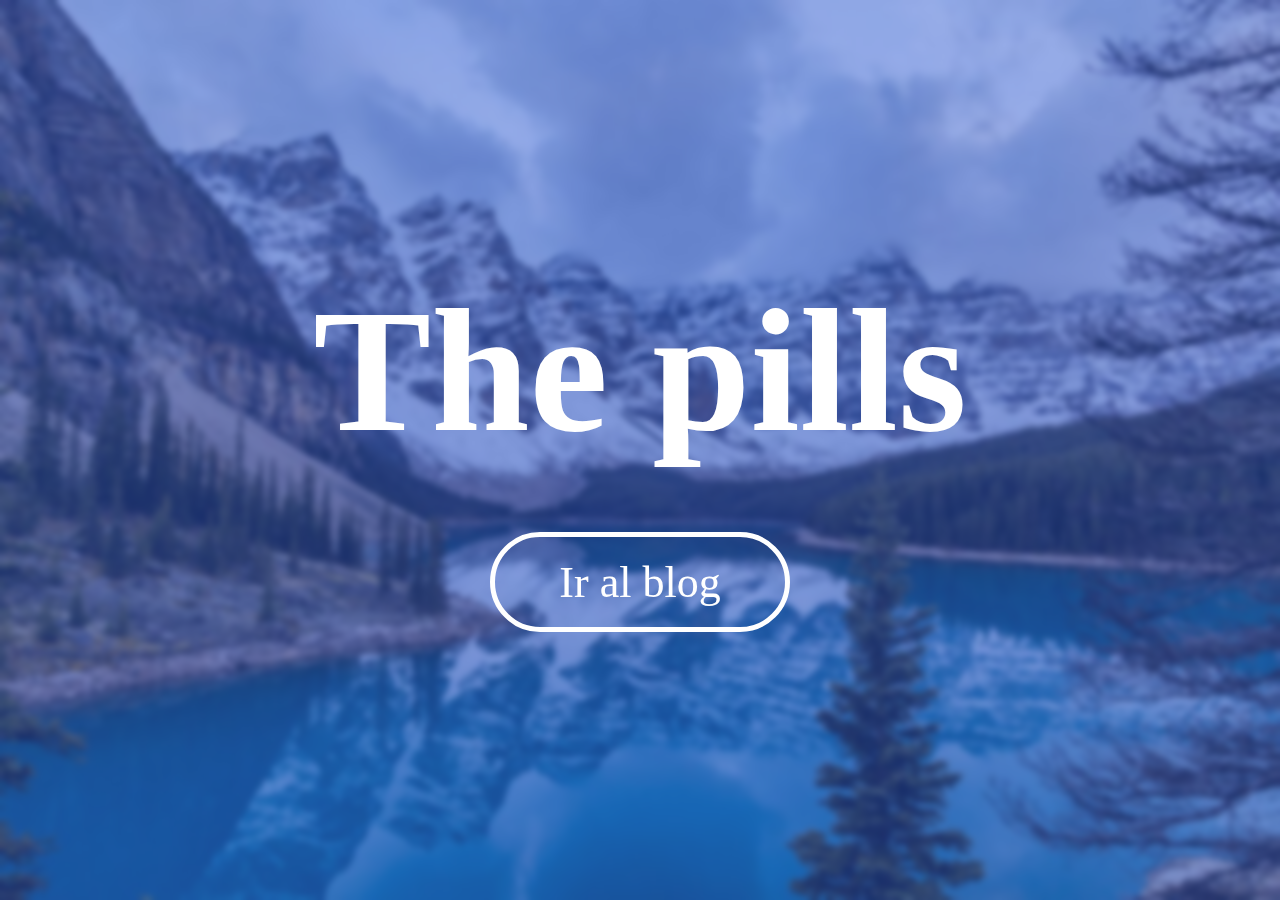
<file: index.html>
<!DOCTYPE html>
<html lang="en">
<head>
    <meta charset="UTF-8">
    <meta name="viewport" content="width=device-width, initial-scale=1.0">
    <title>The pills</title>
    <link rel="stylesheet" href="css/styles.css">
</head>
<body>
    <div class="contenedor-image">
        <div class="color-container">
            <div class="color-container__text">
                <h1>The pills</h1>
            </div>
            <div class="button">
                <a href="content/Blog.html" class="button__link">Ir al blog</a>
            </div>
        </div>
    </div>
</body>
</html>
</file>
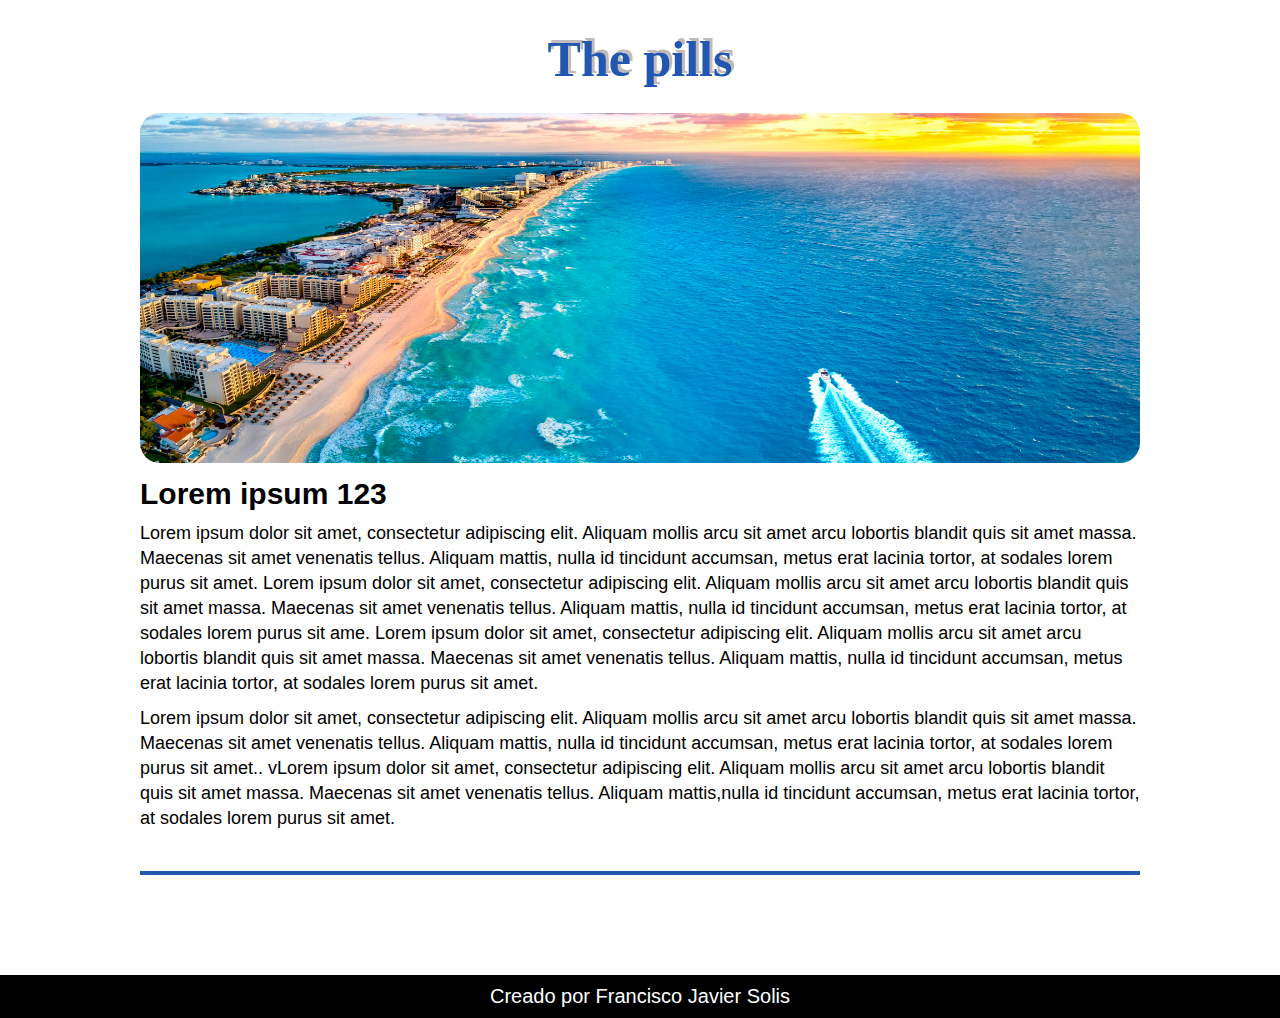
<file: content/articulo.html>
<!DOCTYPE html>
<html lang="en">
<head>
    <meta charset="UTF-8">
    <meta name="viewport" content="width=device-width, initial-scale=1.0">
    <title>Articulo-Blog</title>
    <link rel="stylesheet" href="../css/articleStyles.css">
</head>
<body>
    <div class="container">
       <header class="logo">
            <div class="logo__container-text">
                <a href="../index.html" class="logo__link"><h1 class="logo__text">The pills</h1></a>
            </div>
       </header>

       <main class="article">
            <figure class="article__image-wraper">
                <img src="../images/cancun.jpg" alt="" class="article__image">
            </figure>
            
            <div class="article__wraper"></div>
                <h2 class="article__title">Lorem ipsum 123</h2>
                <div class="article__text">
                    <p class="article__extract">Lorem ipsum dolor sit amet, consectetur adipiscing elit. Aliquam mollis arcu sit amet arcu lobortis blandit quis sit amet massa. Maecenas sit amet venenatis tellus. Aliquam mattis, nulla id tincidunt accumsan, metus erat lacinia tortor, at sodales lorem purus sit amet. Lorem ipsum dolor sit amet, consectetur adipiscing elit. Aliquam mollis arcu sit amet arcu lobortis blandit quis sit amet massa. Maecenas sit amet venenatis tellus. Aliquam mattis, nulla id tincidunt accumsan, metus erat lacinia tortor, at sodales lorem purus sit ame. Lorem ipsum dolor sit amet, consectetur adipiscing elit. Aliquam mollis arcu sit amet arcu lobortis blandit quis sit amet massa. Maecenas sit amet venenatis tellus. Aliquam mattis, nulla id tincidunt accumsan, metus erat lacinia tortor, at sodales lorem purus sit amet.</p>

                    <p class="article__extract"> Lorem ipsum dolor sit amet, consectetur adipiscing elit. Aliquam mollis arcu sit amet arcu lobortis blandit quis sit amet massa. Maecenas sit amet venenatis tellus. Aliquam mattis, nulla id tincidunt accumsan, metus erat lacinia tortor, at sodales lorem purus sit amet.. vLorem ipsum dolor sit amet, consectetur adipiscing elit. Aliquam mollis arcu sit amet arcu lobortis blandit quis sit amet massa. Maecenas sit amet venenatis tellus. Aliquam mattis,nulla id tincidunt accumsan, metus erat lacinia tortor, at sodales lorem purus sit amet.
                    </p>
                    <hr class="article__line">
                </div>
            </div>
       </main>


       <footer class="footer">
        <div class="footer___wraper">
            <h3 class="footer__text">Creado por Francisco Javier Solis</h3>
        </div>
       </footer>
    </div>
</body>
</html>
</file>
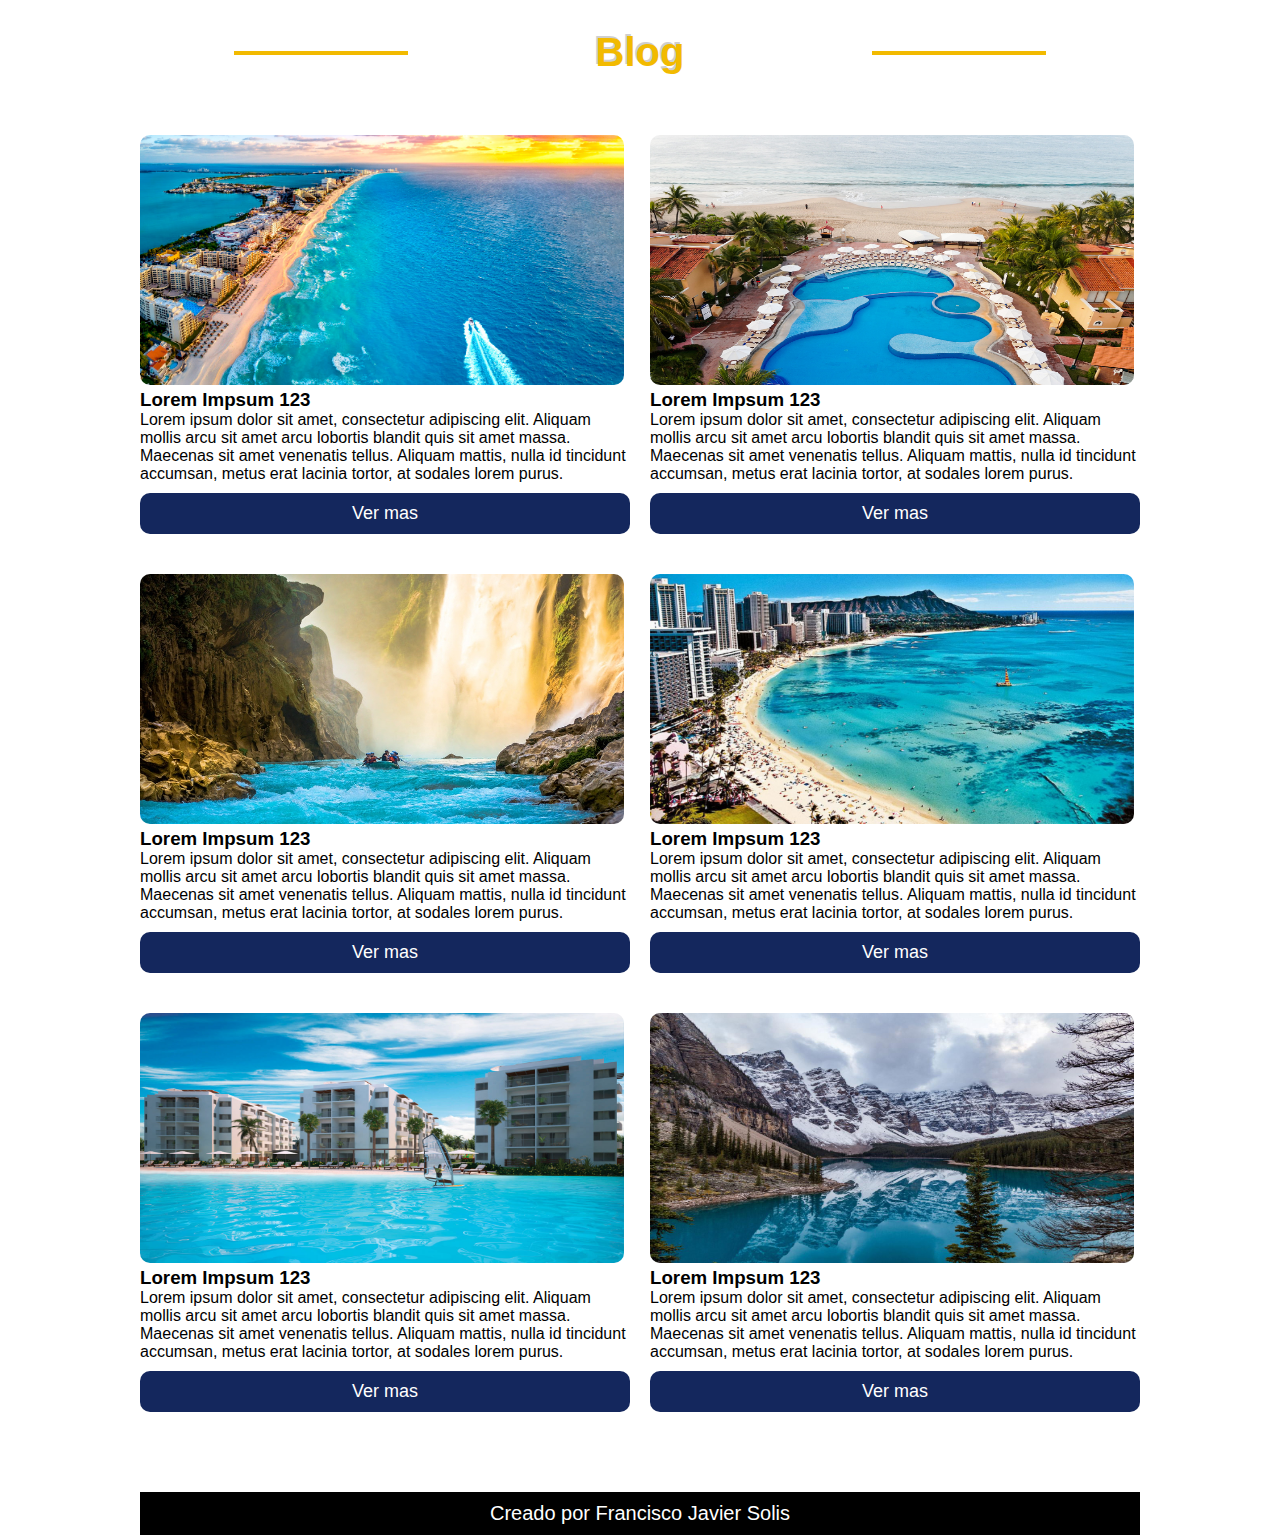
<file: content/Blog.html>
<!DOCTYPE html>
<html lang="en">
<head>
    <meta charset="UTF-8">
    <meta name="viewport" content="width=device-width, initial-scale=1.0">
    <title>Blog - The pills</title>
    <link rel="stylesheet" href="../css/blogStyles.css">
</head>
<body>
    <div class="container">
        <header class="header">            
                <hr class="header__line" />
                <h2 class="header__title">Blog</h2>
                <hr class="header__line" />
        </header>
        
        <article class="article article--1">
            <figure class="article__figura">
                <a href="articulo.html" class="article__link"><img class="article__image" src="../images/cancun.jpg" alt=""></a>
                <figcaption>
                    <a href="content/articulo.html" class="article__link"><h3>Lorem Impsum 123</h3></a>
                    <p class="article__extracto">Lorem ipsum dolor sit amet, consectetur adipiscing elit. Aliquam mollis arcu sit amet arcu lobortis blandit quis sit amet massa. Maecenas sit amet venenatis tellus. Aliquam mattis, nulla id tincidunt accumsan, metus erat lacinia tortor, at sodales lorem purus.</p>

                    <a href="articulo.html"class="article__button">Ver mas</a>
                </figcaption>

            </figure>
        </article>

        <article class="article article--2">
            <figure class="article__figura">
                <img class="article__image" src="../images/ixtapa.jpg" alt="">
                <figcaption>
                    <h3>Lorem Impsum 123</h3>
                    <p class="article__extracto">Lorem ipsum dolor sit amet, consectetur adipiscing elit. Aliquam mollis arcu sit amet arcu lobortis blandit quis sit amet massa. Maecenas sit amet venenatis tellus. Aliquam mattis, nulla id tincidunt accumsan, metus erat lacinia tortor, at sodales lorem purus.</p>

                    <a href="articulo.html"class="article__button">Ver mas</a>
                </figcaption>

            </figure>
        </article>

        <article class="article article--3">
            <figure class="article__figura">
                <img class="article__image" src="../images/huasteca.jpg" alt="">
                <figcaption>
                    <h3>Lorem Impsum 123</h3>
                    <p class="article__extracto">Lorem ipsum dolor sit amet, consectetur adipiscing elit. Aliquam mollis arcu sit amet arcu lobortis blandit quis sit amet massa. Maecenas sit amet venenatis tellus. Aliquam mattis, nulla id tincidunt accumsan, metus erat lacinia tortor, at sodales lorem purus.</p>

                    <a href="articulo.html"class="article__button">Ver mas</a>
                </figcaption>

            </figure>
        </article>

        <article class="article article--4">
            <figure class="article__figura">
                <img class="article__image" src="../images/acapulco.jpg" alt="">
                <figcaption>
                    <h3>Lorem Impsum 123</h3>
                    <p class="article__extracto">Lorem ipsum dolor sit amet, consectetur adipiscing elit. Aliquam mollis arcu sit amet arcu lobortis blandit quis sit amet massa. Maecenas sit amet venenatis tellus. Aliquam mattis, nulla id tincidunt accumsan, metus erat lacinia tortor, at sodales lorem purus.</p>

                    <a href="articulo.html"class="article__button">Ver mas</a>
                </figcaption>

            </figure>
        </article>

        <article class="article article--5">
            <figure class="article__figura">
                <img class="article__image" src="../images/mazatlan.jpg" alt="">
                <figcaption>
                    <h3>Lorem Impsum 123</h3>
                    <p class="article__extracto">Lorem ipsum dolor sit amet, consectetur adipiscing elit. Aliquam mollis arcu sit amet arcu lobortis blandit quis sit amet massa. Maecenas sit amet venenatis tellus. Aliquam mattis, nulla id tincidunt accumsan, metus erat lacinia tortor, at sodales lorem purus.</p>

                    <a href="articulo.html"class="article__button">Ver mas</a>
                </figcaption>

            </figure>
        </article>

        <article class="article article--6">
            <figure class="article__figura">
                <img class="article__image" src="../images/canada.jpg" alt="">
                <figcaption>
                    <h3>Lorem Impsum 123</h3>
                    <p class="article__extracto">Lorem ipsum dolor sit amet, consectetur adipiscing elit. Aliquam mollis arcu sit amet arcu lobortis blandit quis sit amet massa. Maecenas sit amet venenatis tellus. Aliquam mattis, nulla id tincidunt accumsan, metus erat lacinia tortor, at sodales lorem purus.</p>

                    <a href="articulo.html"class="article__button">Ver mas</a>
                </figcaption>

            </figure>
        </article>

        

        <footer class="footer">
            <div class="footer__text-wraper">
                <h3 class="footer__text">Creado por Francisco Javier Solis</h3>
            </div>
        </footer>
    </div>
</body>
</html>
</file>
<file: css/styles.css>
*{
    margin: 0;
    padding: 0;
    box-sizing: border-box;
}

body{
    font-family: 'Segoe UI', Tahoma, Geneva, Verdana, sans-serif;
}

.contenedor-image{
    height: 100vh;
    width: 100%;
    background-image: url(../images/canada.jpg);
    backdrop-filter: blur(3px);
    background-repeat: no-repeat;
    background-position: center;
    background-attachment: fixed;
    background-size: cover;
    
}

.color-container{
    background: rgba(45, 89, 209, 50%);
    height: 100%;
    width: 100%;
    /* poner opacidad */
    color: #ffffff;
    
    backdrop-filter: blur(3px); 
    /* TODO:
    agregar filtro blur de desenfoque a parte de atras, en este caso la imagen que esta detras.  si se quiere agregar directamnete a un elemnt solo se hace:
         filter blur(?px)
    */



    display: flex;
    flex-direction: column; 
    justify-content: center;
    align-items: center;
    text-align: center;

}

.color-container__text{
    font-family: 'Aqua Grotesque' ;
    font-size: 5.525em;   
}

.button{
    background: transparent;
    width: 18.75em;
    height: 6.25em;
    margin-top: 3.75em;
    border: solid white 0.3125em;
    border-radius: 3.125em;
    cursor: pointer;
    transition: all 300ms ease-in;
    display: flex;
    justify-content: center;
    align-items: center;
    
}

.button:hover{
    background-color: white;    
}

.button__link{
    text-decoration: none;
    color: #ffffff;
    font-family: 'Segoe UI';
    font-size: 2.75em;
    transition: all 300ms ease-in;
}

.button:hover .button__link {
    color: #2D59D1;
}

/* Responsive */

@media screen and (max-width:820px) {
    .color-container__text{
        font-family: 'Aqua Grotesque' ;
        font-size: 3.525em;   
    }

    .contenedor-image{
        background-size: auto;
    }

    .button__link{
        font-size: 2.15em;   
    }

    .button{
        width: 13.75em;
        height: 5.25em;
    }
    
}

@media screen and (max-width:550px) {
    .color-container__text{
        font-family: 'Aqua Grotesque' ;
        font-size: 2.525em;
        line-height: 140px;   
    }

    .button__link{
        font-size: 1.15em;   
    }

    .button{
        width: 9.75em;
        height: 4.25em;
    }
    
}
</file>
<file: css/articleStyles.css>
*{
    margin: 0;
    padding: 0;
    box-sizing: border-box;
}

body{
    font-family: 'Segoe UI', Tahoma, Geneva, Verdana, sans-serif;
    max-width: 1600px;
}

.container{
    max-width: 1000px;
    /* height: 125vh; */
    margin:   30px   auto 0 auto;
    display: flex;
    flex-direction: column;
}

.logo{
    text-align: center;
    margin-bottom: 25px ;
}

.logo__link{
    text-decoration: none;
}

.logo__text{
    color: #2156B1;
    font-family: 'Aqua Grotesque' ;
    font-size: 50px;
    text-shadow: 3px -3px rgba(165, 157, 157,0.7);
    transition: all 300ms ease-in;
}

.logo__text:hover{
    color: rgb(81, 132, 221);
}


.article__image{
    width: 100% ;
    height: 350px;
    border-radius: 20px;
}

.article__wraper{
    margin-top: 10px;
}

.article__title{
    font-weight: bold;
    font-size: 30px;
    margin-bottom: 5px;
}

.article__text{
    font-size: 18px;
    font-weight: normal;
    line-height: 25px;
}

.article__extract{
    margin-top: 10px;
}

.article__line{
    margin-top: 40px;
    border: solid 2px #2156B1;
}

.footer{
    margin-top: 100px;
    display: flex;
    justify-content: center;
    align-content: center;


    background-color: #000000;
    color: #ffffff;
}

.footer___wraper{
    padding: 10px;
}


.footer__text{
    font-weight: lighter;
    font-size: 20px;
}


/* responsive design */
@media screen and (max-width:1100px){
   .container{
       padding: 40px;
   }

}

@media screen and (max-width:700px){
    .container{
        padding: 40px;
    }

    .article__image{
        height: 250px;
    }

    .article__title{
        text-align: center;
        font-size: 25px;
    }

    .article__text{
        padding: 5px;
        font-size: 16px;
        line-height: 22px;
    }
    
 
 }
</file>
<file: css/blogStyles.css>
*{
    margin: 0;
    padding: 0;
    box-sizing: border-box;
}


body{
    font-family: 'Segoe UI', Tahoma, Geneva, Verdana, sans-serif;
    max-width: 1600px;
}

.container{
    max-width: 1000px;
    /* height: 100vh; */
    margin:   30px   auto 0 auto;

    display: grid;

    grid-template-columns: repeat(2,1fr);
    grid-template-rows: 155px,repeat(3,1fr), 100px;
    grid-gap: 20px;

    grid-template-areas: "header     header"
                         "article1   article2"
                         "article3   article4"
                         "article5   article6"
                         "footer     footer";


}

/* Cabecera sencilla */

.header{
    grid-area: header;
    display: flex;
    justify-content: space-around;
    align-items: center;
    margin-bottom: 40px;
    color: #F2BA00;
 
}

.header__line{
    border: 2px solid #F2BA00;
    width: 174px;
    height: 2px;
    /* margin: 0 120px; */
}
.header__title{
    font-size: 40px;
    text-shadow: -2px -2px #cfcfcf;
}


/* Articulos */
.article--1{
    grid-area: article1;
}
.article--2{
    grid-area: article2;
}
.article--3{
    grid-area: article3;
}
.article--4{
    grid-area: article4;
}
.article--5{
    grid-area: article5;
}

.article--6{
    grid-area: article6;
}

.article__image{
    width: 484px;
    height: 250px;
    border-radius: 10px;
}

.article{
    margin-bottom: 20px;
    justify-self: center;
    align-self: center;
    
}

.article__figura {
    /* background-color: rgba(255, 239, 14, 0.1); */
    border-radius: 10px;
    /* padding: 10px 10px 0 10px; */
}



.article__link{
    text-decoration: none;
    color: #000000;
}





.article__button{
    text-decoration: none;
    color: #ffffff;
    font-size: 16px;
    background-color: rgb(20, 39, 93);
    width: 100%;
    display: inline-block;
    font-size: 18px;
    margin-top: 10px;
    border-radius: 10px;
    text-align: center;
    padding: 10px;
    border: none;
    transition: 300ms all ease-in-out;
}
.article__button:hover{
    background-color: rgb(53, 88, 185);
}


.footer{
    grid-area: footer;
    margin-top: 40px;
}

.footer__text-wraper{
    background-color: black;
    color: white;
    padding: 10px;
    display: flex;
    justify-content: center;
    align-content: center;
    
}

.footer__text{
    font-weight: lighter;
    font-size: 20px;
}


/* Responsive */
@media screen and (max-width:1100px){
   
    .article{
        width: 70%;
        
    }

    .article__extracto{
        font-size: 14px;
    }

    .article__figura{
        text-align: center;
    }


    .article__image{
        width: 80%;
        height: 150px;
    }
}

@media screen and (max-width:700px){
    .container{
        
    
        grid-template-rows: 155px,repeat(6,minmax(autofit,1fr)), 100px;
        grid-gap: 20px;
    
        grid-template-areas: "header     header"
                             "article1   article1"
                             "article2   article2"
                             "article3   article3"
                             "article4   article4"
                             "article5   article5"
                             "article6   article6"
                             "footer     footer";
    
    
    }

    .article__image{
        width: 100%;
        height: 200px;
    }

    .article__button{
        font-size: 14px;
        width: 90%;
        padding: 8px;
    }
}

@media screen and (max-width:450px){

    .article__image{
        width: 100%;
        height: 150px;
    }

    .header__line{
        border: 2px solid #F2BA00;
        width: 100px;
        height: 2px;
        /* margin: 0 120px; */
    }
    .header__title{
        font-size: 30px;
    }
}
</file>
